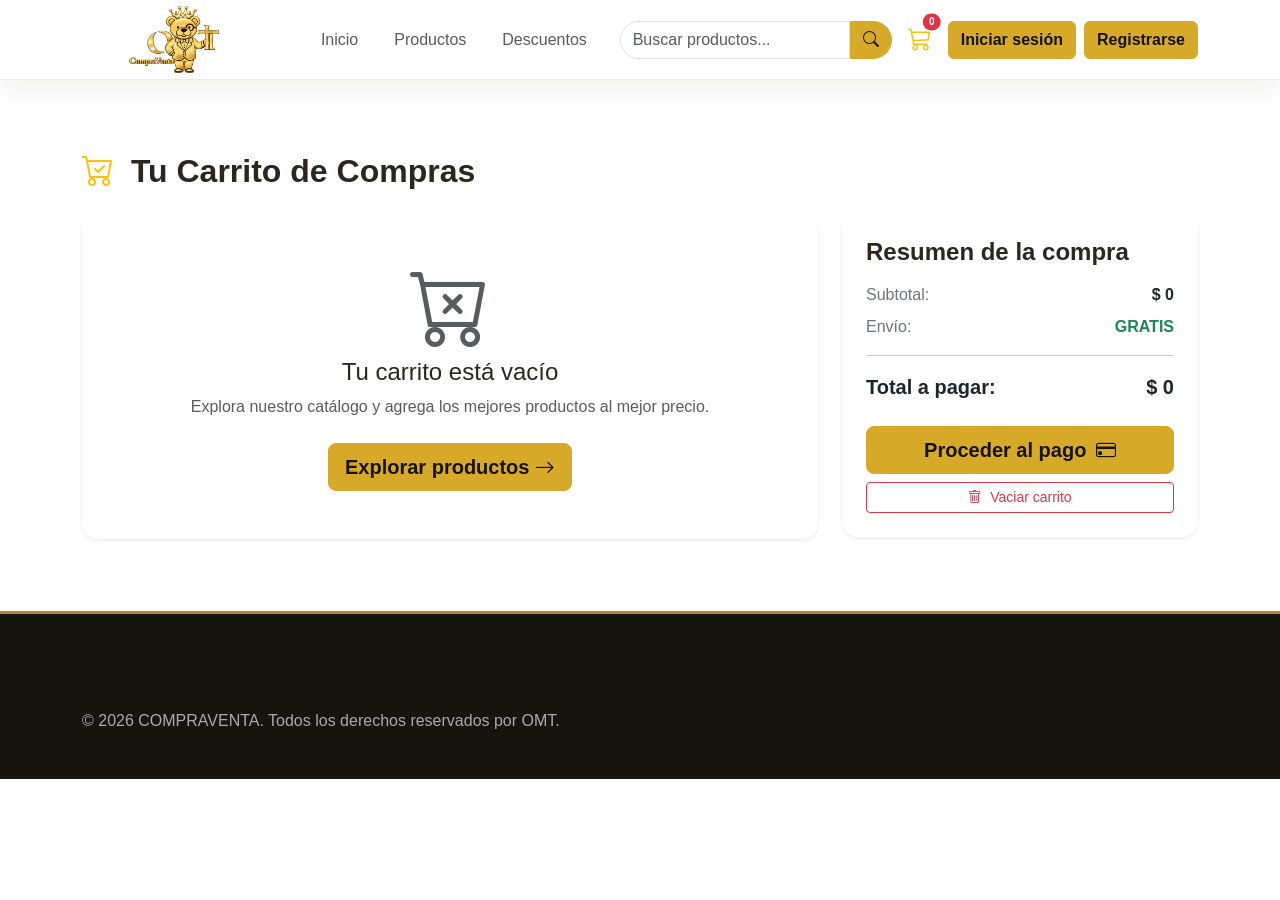
<file: carrito.html>
<!DOCTYPE html>
<html lang="es">

<head>
    <meta charset="UTF-8">
    <meta name="viewport" content="width=device-width, initial-scale=1.0">

    <title>Carrito de Compras | COMPRAVENTA</title>

    <!-- Bootstrap CSS -->
    <link href="https://cdn.jsdelivr.net/npm/bootstrap@5.3.3/dist/css/bootstrap.min.css" rel="stylesheet">

    <!-- Bootstrap Icons -->
    <link href="https://cdn.jsdelivr.net/npm/bootstrap-icons@1.11.3/font/bootstrap-icons.css" rel="stylesheet">

    <!-- CSS propio -->
    <link rel="stylesheet" href="css/style.css">
</head>

<body>

    <!-- ================= NAVBAR ================= -->
    <nav class="navbar navbar-expand-lg navbar-light bg-white fixed-top shadow-sm">
        <div class="container">

            <a class="navbar-brand" href="index.php">
                <img src="img/logo.png" alt="Logo original CompraVenta OMT" class="logo-navbar">
                
            </a>

            <button class="navbar-toggler" type="button" data-bs-toggle="collapse" data-bs-target="#menu">
                <span class="navbar-toggler-icon"></span>
            </button>

            <div class="collapse navbar-collapse" id="menu">

                <ul class="navbar-nav mx-auto mb-2 mb-lg-0 py-2">
                    <li class="nav-item">
                        <a class="nav-link" href="index.php">Inicio</a>
                    </li>
                    <li class="nav-item">
                        <a class="nav-link" href="index.php#productos">Productos</a>
                    </li>
                    <li class="nav-item">
                        <a class="nav-link" href="index.php#descuentos">Descuentos</a>
                    </li>
                </ul>

                <form class="search-box d-flex me-3" onsubmit="return false;">
                    <input id="buscador" class="form-control" type="search" placeholder="Buscar productos...">
                    <button class="btn btn-warning" type="button">
                        <i class="bi bi-search"></i>
                    </button>
                </form>

                <!-- CARRITO ACTIVO -->
                <a href="carrito.html" class="cart-icon me-3 position-relative text-warning" title="Ver tu carrito">
                    <i class="bi bi-cart3"></i>
                    <span id="cart-count" class="position-absolute top-0 start-100 translate-middle badge rounded-pill bg-danger" style="font-size: 10px;">
                        0
                    </span>
                </a>

                <div class="d-flex gap-2">
                    <a href="login.html" class="btn btn-warning fw-semibold">
                        Iniciar sesión
                    </a>
                    <a href="elegir_registro.html" class="btn btn-warning fw-semibold">
                        Registrarse
                    </a>
                </div>

            </div>
        </div>
    </nav>

    <!-- ================= SECCIÓN CARRITO ================= -->
    <section class="cart-section py-5" style="margin-top: 80px;">
        <div class="container py-4">

            <h2 class="fw-bold mb-4">
                <i class="bi bi-cart-check me-2 text-warning"></i> Tu Carrito de Compras
            </h2>

            <div class="row g-4">

                <!-- LISTA DE PRODUCTOS -->
                <div class="col-lg-8">

                    <!-- MENSAJE CARRITO VACÍO -->
                    <div id="carrito-vacio" class="text-center p-5 bg-white rounded-4 shadow-sm" style="display: none;">
                        <i class="bi bi-cart-x text-muted display-1 mb-3"></i>
                        <h4>Tu carrito está vacío</h4>
                        <p class="text-muted">Explora nuestro catálogo y agrega los mejores productos al mejor precio.</p>
                        <a href="index.php#productos" class="btn btn-warning btn-lg fw-bold mt-2">
                            Explorar productos <i class="bi bi-arrow-right"></i>
                        </a>
                    </div>

                    <!-- TABLA / CARDS DE PRODUCTOS -->
                    <div id="contenedor-productos" class="d-flex flex-column gap-3">
                        <!-- Se llena dinámicamente desde JavaScript -->
                    </div>

                </div>

                <!-- RESUMEN DEL PEDIDO Y TOTAL -->
                <div class="col-lg-4">
                    <div class="bg-white p-4 rounded-4 shadow-sm">
                        <h4 class="fw-bold mb-3">Resumen de la compra</h4>

                        <div class="d-flex justify-content-between mb-2 text-secondary">
                            <span>Subtotal:</span>
                            <span id="resumen-subtotal" class="fw-bold text-dark">$0</span>
                        </div>

                        <div class="d-flex justify-content-between mb-2 text-secondary">
                            <span>Envío:</span>
                            <span class="text-success fw-bold">GRATIS</span>
                        </div>

                        <hr class="my-3">

                        <div class="d-flex justify-content-between mb-4 fs-5 fw-bold text-dark">
                            <span>Total a pagar:</span>
                            <span id="resumen-total" class="text-dark">$0</span>
                        </div>

                        <button id="btn-finalizar-compra" class="btn btn-warning btn-lg w-100 fw-bold mb-2">
                            Proceder al pago <i class="bi bi-credit-card ms-1"></i>
                        </button>

                        <button id="btn-vaciar-carrito" class="btn btn-outline-danger btn-sm w-100">
                            <i class="bi bi-trash me-1"></i> Vaciar carrito
                        </button>
                    </div>
                </div>

            </div>

        </div>
    </section>

    <!-- ================= FOOTER ================= -->
    <footer class="footer">
        <div class="container">
            <div class="footer-bottom">
                <p>© 2026 COMPRAVENTA. Todos los derechos reservados por OMT.</p>
            </div>
        </div>
    </footer>

    <!-- Bootstrap JS Bundle -->
    <script src="https://cdn.jsdelivr.net/npm/bootstrap@5.3.3/dist/js/bootstrap.bundle.min.js"></script>

    <!-- Gestión compartida del carrito -->
    <script src="js/carrito.js"></script>

</body>

</html>
</file>
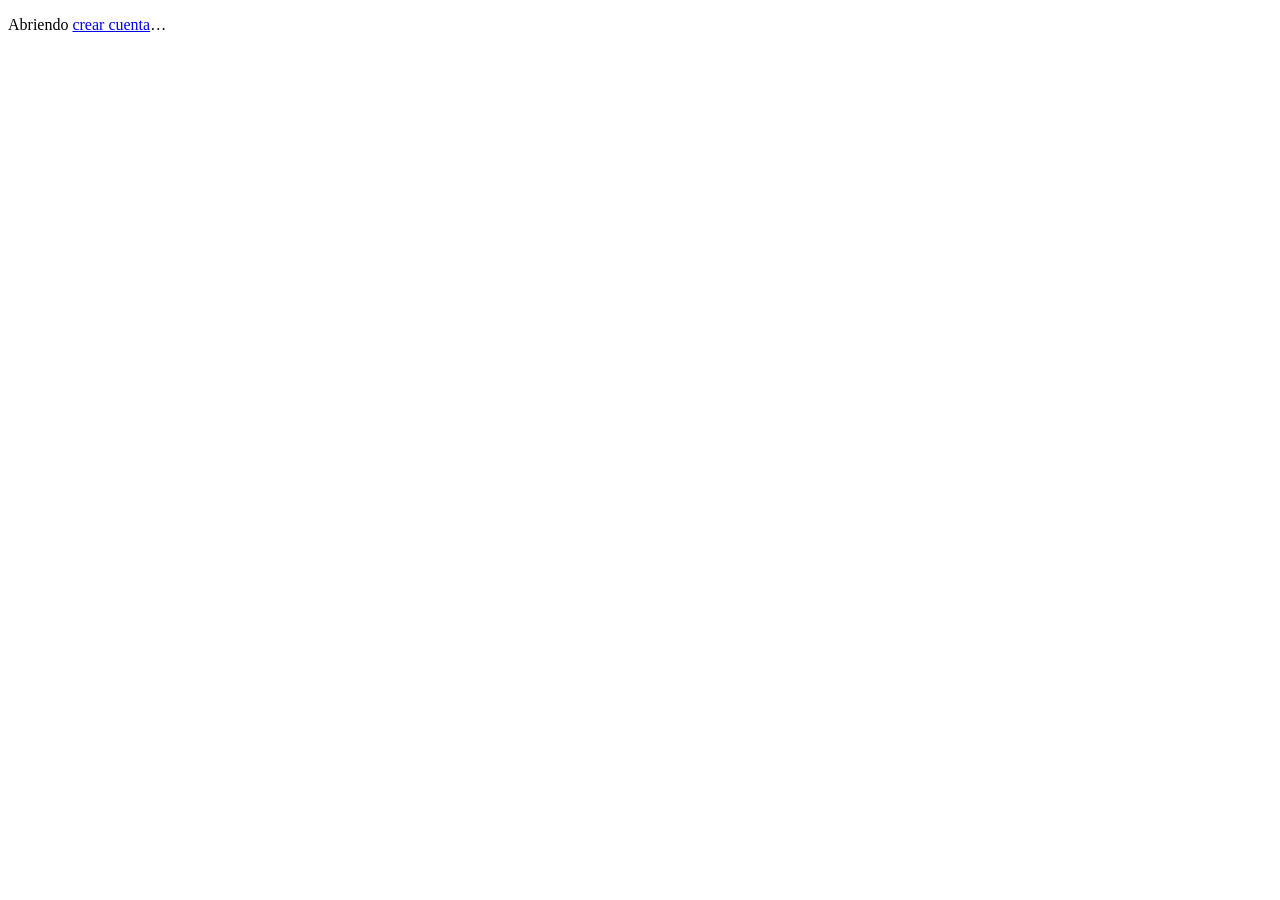
<file: elegir_registro.html>
<!doctype html><html lang="es"><head><meta charset="utf-8"><meta http-equiv="refresh" content="0;url=elegir_registro.php"><meta name="viewport" content="width=device-width, initial-scale=1"><title>Redirigiendo al registro</title></head><body><p>Abriendo <a href="elegir_registro.php">crear cuenta</a>…</p></body></html>
</file>
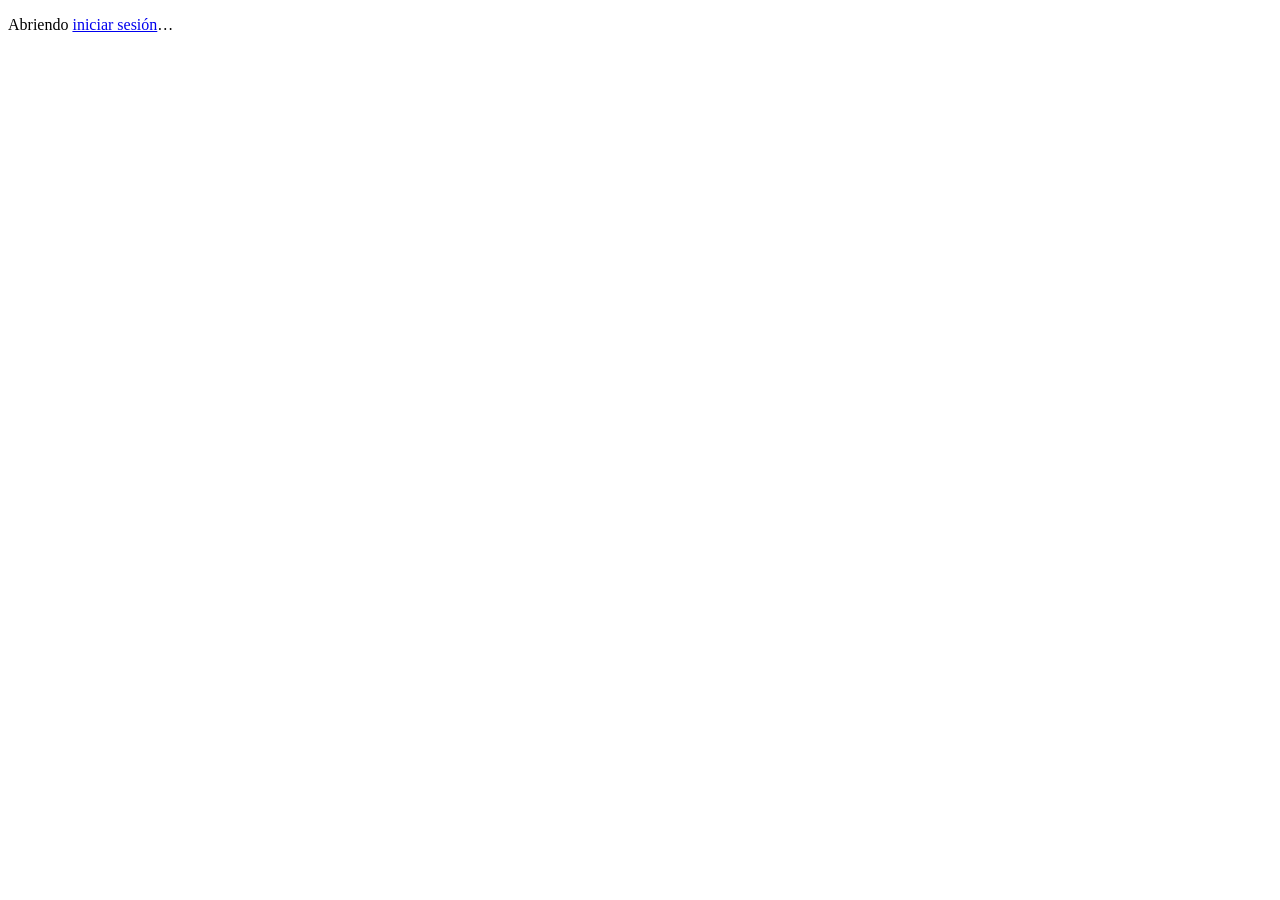
<file: login.html>
<!doctype html><html lang="es"><head><meta charset="utf-8"><meta http-equiv="refresh" content="0;url=login.php"><meta name="viewport" content="width=device-width, initial-scale=1"><title>Redirigiendo a inicio de sesión</title></head><body><p>Abriendo <a href="login.php">iniciar sesión</a>…</p></body></html>
</file>
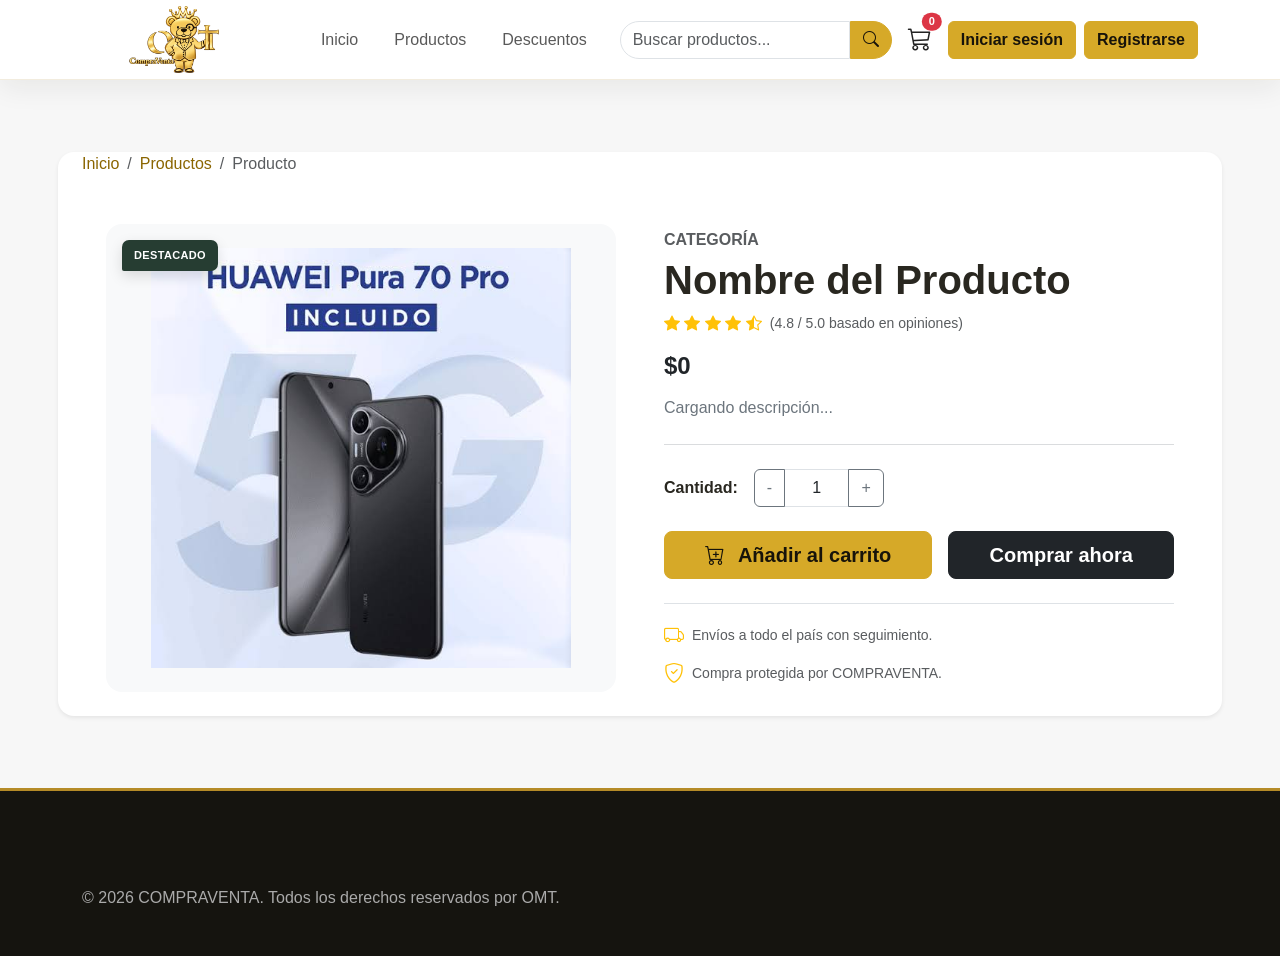
<file: producto.html>
<!DOCTYPE html>
<html lang="es">

<head>
    <meta charset="UTF-8">
    <meta name="viewport" content="width=device-width, initial-scale=1.0">

    <title>Detalle del Producto | COMPRAVENTA</title>

    <!-- Bootstrap CSS -->
    <link href="https://cdn.jsdelivr.net/npm/bootstrap@5.3.3/dist/css/bootstrap.min.css" rel="stylesheet">

    <!-- Bootstrap Icons -->
    <link href="https://cdn.jsdelivr.net/npm/bootstrap-icons@1.11.3/font/bootstrap-icons.css" rel="stylesheet">

    <!-- CSS propio -->
    <link rel="stylesheet" href="css/style.css">
</head>

<body>

    <!-- ================= NAVBAR ================= -->
    <nav class="navbar navbar-expand-lg navbar-light bg-white fixed-top shadow-sm">
        <div class="container">

            <a class="navbar-brand" href="index.php">
                <img src="img/logo.png" alt="Logo original CompraVenta OMT" class="logo-navbar">
            </a>

            <button class="navbar-toggler" type="button" data-bs-toggle="collapse" data-bs-target="#menu">
                <span class="navbar-toggler-icon"></span>
            </button>

            <div class="collapse navbar-collapse" id="menu">

                <ul class="navbar-nav mx-auto mb-2 mb-lg-0 py-2">
                    <li class="nav-item">
                        <a class="nav-link" href="index.php">Inicio</a>
                    </li>
                    <li class="nav-item">
                        <a class="nav-link" href="index.php#productos">Productos</a>
                    </li>
                    <li class="nav-item">
                        <a class="nav-link" href="index.php#descuentos">Descuentos</a>
                    </li>
                </ul>

                <form class="search-box d-flex me-3" onsubmit="return false;">
                    <input id="buscador" class="form-control" type="search" placeholder="Buscar productos...">
                    <button class="btn btn-warning" type="button">
                        <i class="bi bi-search"></i>
                    </button>
                </form>

                <!-- ICONO CARRITO DIRIGIDO A CARRITO.HTML -->
                <a href="carrito.html" class="cart-icon me-3 position-relative" title="Ver tu carrito">
                    <i class="bi bi-cart3"></i>
                    <span id="cart-count" class="position-absolute top-0 start-100 translate-middle badge rounded-pill bg-danger" style="font-size: 11px;">
                        0
                    </span>
                </a>

                <div class="d-flex gap-2">
                    <a href="login.html" class="btn btn-warning fw-semibold">
                        Iniciar sesión
                    </a>
                    <a href="elegir_registro.html" class="btn btn-warning fw-semibold">
                        Registrarse
                    </a>
                </div>

            </div>
        </div>
    </nav>


    <!-- ================= DETALLE DEL PRODUCTO ================= -->
    <section class="product-detail-section py-5" style="margin-top: 80px;">
        <div class="container py-4">

            <!-- MIGA DE PAN (BREADCRUMB) -->
            <nav aria-label="breadcrumb" class="mb-4">
                <ol class="breadcrumb">
                    <li class="breadcrumb-item"><a href="index.php">Inicio</a></li>
                    <li class="breadcrumb-item"><a href="index.php#productos">Productos</a></li>
                    <li class="breadcrumb-item active" aria-current="page" id="det-categoria-top">Producto</li>
                </ol>
            </nav>

            <div class="row g-5 bg-white p-4 rounded-4 shadow-sm align-items-center">

                <!-- IMAGEN GRANDE DEL PRODUCTO -->
                <div class="col-lg-6">
                    <div class="main-product-image-container position-relative bg-light rounded-4 p-4 text-center">
                        <span class="tag new position-absolute top-0 start-0 m-3" id="det-tag">Destacado</span>
                        <img id="det-imagen" src="img/huaweipura.png" alt="Imagen del Producto" class="img-fluid" style="max-height: 420px; object-fit: contain;">
                    </div>
                </div>

                <!-- INFORMACIÓN Y OPCIONES DE COMPRA -->
                <div class="col-lg-6">
                    <div class="product-detail-info">

                        <span class="text-muted fw-semibold uppercase" id="det-categoria">CATEGORÍA</span>
                        <h1 class="fw-bold display-6 mt-1 mb-2" id="det-nombre">Nombre del Producto</h1>

                        <!-- CALIFICACIÓN -->
                        <div class="d-flex align-items-center mb-3">
                            <div class="text-warning me-2">
                                <i class="bi bi-star-fill"></i>
                                <i class="bi bi-star-fill"></i>
                                <i class="bi bi-star-fill"></i>
                                <i class="bi bi-star-fill"></i>
                                <i class="bi bi-star-half"></i>
                            </div>
                            <span class="text-muted small">(4.8 / 5.0 basado en opiniones)</span>
                        </div>

                        <!-- PRECIO -->
                        <div class="price display-6 fw-extrabold text-dark mb-3" id="det-precio">
                            $0
                        </div>

                        <!-- DESCRIPCIÓN BREVE -->
                        <p class="text-secondary leading-relaxed mb-4" id="det-descripcion">
                            Cargando descripción...
                        </p>

                        <hr class="my-4 text-secondary">

                        <!-- SELECCIÓN DE CANTIDAD -->
                        <div class="d-flex align-items-center mb-4">
                            <label class="fw-bold me-3">Cantidad:</label>
                            <div class="input-group" style="width: 130px;">
                                <button class="btn btn-outline-secondary" type="button" id="btn-menos">-</button>
                                <input type="text" class="form-control text-center" id="input-cantidad" value="1" readonly>
                                <button class="btn btn-outline-secondary" type="button" id="btn-mas">+</button>
                            </div>
                        </div>

                        <!-- BOTONES DE ACCIÓN -->
                        <div class="d-grid gap-3 d-sm-flex">
                            <button class="btn btn-warning btn-lg fw-bold flex-fill" id="btn-add-cart">
                                <i class="bi bi-cart-plus me-2"></i> Añadir al carrito
                            </button>

                            <a href="login.html" class="btn btn-dark btn-lg fw-bold flex-fill text-center">
                                Comprar ahora
                            </a>
                        </div>

                        <!-- GARANTÍA Y SEGURIDAD -->
                        <div class="mt-4 pt-3 border-top">
                            <div class="d-flex align-items-center mb-2 text-muted small">
                                <i class="bi bi-truck fs-5 text-warning me-2"></i> Envíos a todo el país con seguimiento.
                            </div>
                            <div class="d-flex align-items-center text-muted small">
                                <i class="bi bi-shield-check fs-5 text-warning me-2"></i> Compra protegida por COMPRAVENTA.
                            </div>
                        </div>

                    </div>
                </div>

            </div>

        </div>
    </section>

    <!-- ================= FOOTER ================= -->
    <footer class="footer">
        <div class="container">
            <div class="footer-bottom">
                <p>© 2026 COMPRAVENTA. Todos los derechos reservados por OMT.</p>
            </div>
        </div>
    </footer>

    <!-- Bootstrap JS Bundle -->
    <script src="https://cdn.jsdelivr.net/npm/bootstrap@5.3.3/dist/js/bootstrap.bundle.min.js"></script>

    <!-- Gestión compartida del carrito y carga del producto -->
    <script src="js/carrito.js"></script>

</body>

</html>
</file>
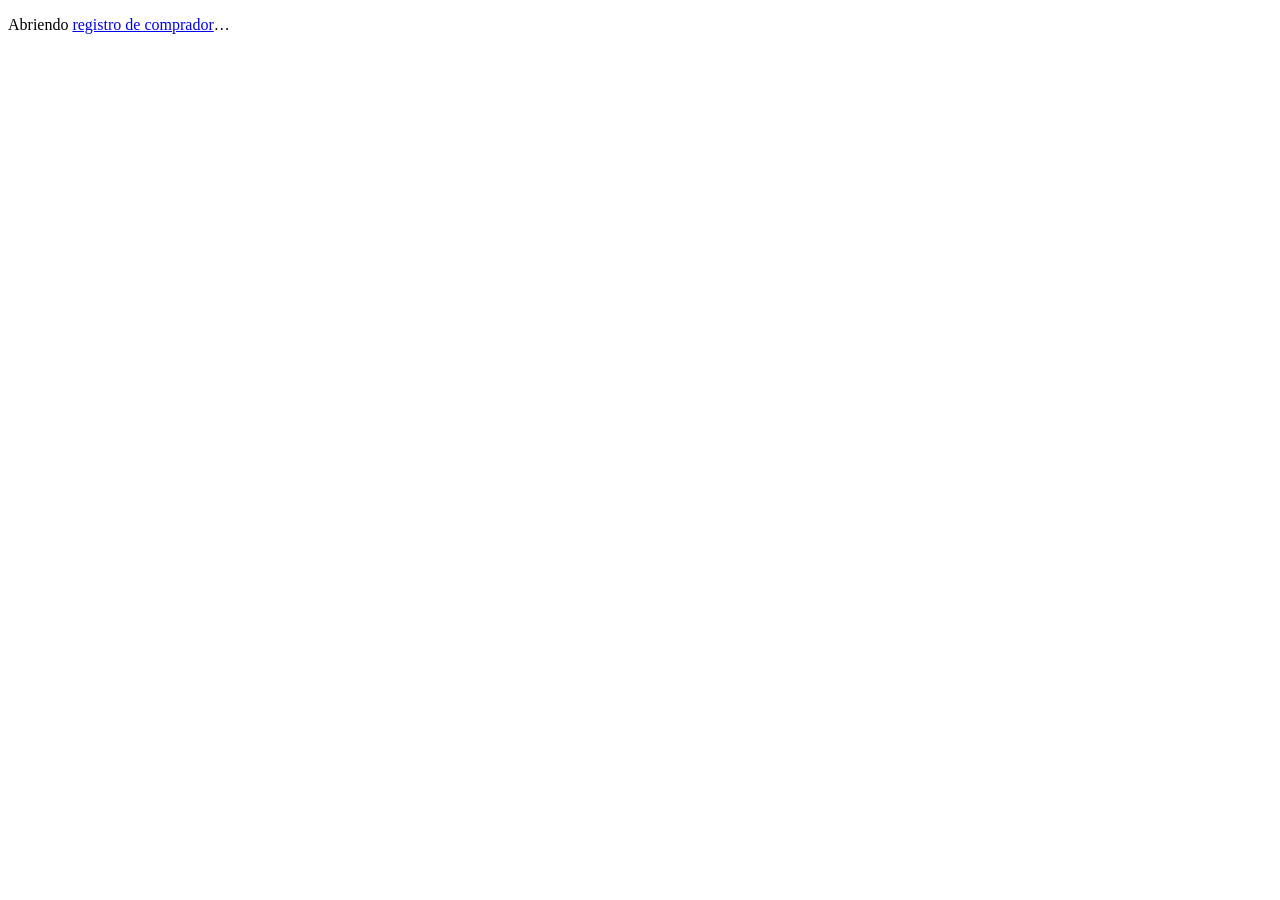
<file: registro_comprador.html>
<!doctype html><html lang="es"><head><meta charset="utf-8"><meta http-equiv="refresh" content="0;url=registro_comprador.php"><meta name="viewport" content="width=device-width, initial-scale=1"><title>Redirigiendo al registro</title></head><body><p>Abriendo <a href="registro_comprador.php">registro de comprador</a>…</p></body></html>
</file>
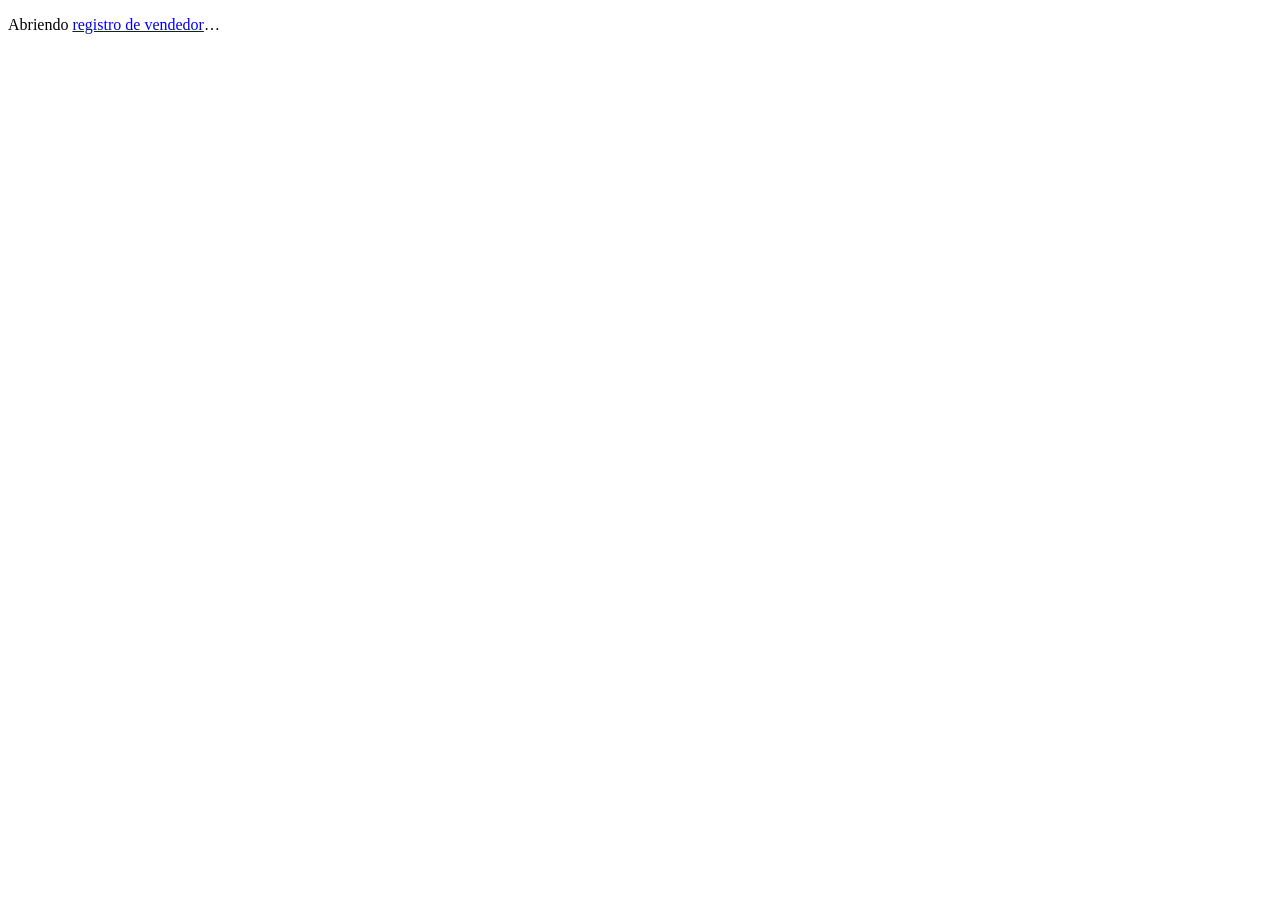
<file: registro_vendedor.html>
<!doctype html><html lang="es"><head><meta charset="utf-8"><meta http-equiv="refresh" content="0;url=registro_vendedor.php"><meta name="viewport" content="width=device-width, initial-scale=1"><title>Redirigiendo al registro</title></head><body><p>Abriendo <a href="registro_vendedor.php">registro de vendedor</a>…</p></body></html>
</file>
<file: css/style.css>
/* =========================
   VARIABLES
========================= */

:root {
    --primary: #ffc107;
    --dark: #111111;
    --gray: #6c757d;
    --light: #f8f8f8;
}

/* =========================
   GENERAL
========================= */

* {
    margin: 0;
    padding: 0;
    box-sizing: border-box;
}

body {
    font-family: "Inter", Arial, sans-serif;
    color: #222;
    background: white;
}

a {
    text-decoration: none;
    color: inherit;
}

/* =========================
   NAVBAR (80px ORIGINAL)
========================= */

.navbar {
    height: 80px;
    z-index: 1000;
}

.navbar-brand {
    letter-spacing: -1px;
    display: flex;
    align-items: center;
}

.logo-navbar {
    width: 190px;
    height: 54px;
    object-fit: contain;
    display: block;
}

.brand-text {
    font-size: 24px;
    font-weight: 700;
    color: #111;
}

.brand-text span {
    color: var(--primary);
}

.nav-link {
    font-weight: 500;
    margin: 0 10px;
}

.nav-link:hover {
    color: var(--primary);
}

.search-box input {
    border-radius: 30px 0 0 30px;
    min-width: 230px;
}

.search-box button {
    border-radius: 0 30px 30px 0;
}

.cart-icon {
    font-size: 24px;
    color: #222;
}

/* =========================
   HERO / CARRUSEL
========================= */

.hero-section {
    height: 450px;
    margin-top: 80px;
    position: relative;
    overflow: hidden;
    background: url('../img/almacen_confianza.jpg') center/cover no-repeat;
    background-color: #111;
    transition: background-image 0.5s ease-in-out;
}

.hero-overlay {
    position: absolute;
    inset: 0;
    background: linear-gradient(
        90deg,
        rgba(0, 0, 0, .75),
        rgba(0, 0, 0, .25)
    );
}

.hero-content {
    position: relative;
    z-index: 2;
    height: 100%;
    display: flex;
    align-items: center;
}

.hero-card {
    max-width: 550px;
    background: rgba(20, 20, 20, .75);
    backdrop-filter: blur(8px);
    padding: 45px;
    border-radius: 20px;
    color: white;
}

.hero-card h1 {
    font-size: 55px;
    font-weight: 800;
    line-height: 1.1;
}

.hero-card p {
    color: #ddd;
    font-size: 18px;
    margin: 25px 0;
}

.hero-control {
    position: absolute;
    top: 50%;
    transform: translateY(-50%);
    width: 50px;
    height: 50px;
    border: none;
    border-radius: 50%;
    background: white;
    font-size: 25px;
    z-index: 3;
    cursor: pointer;
}

.hero-control.left {
    left: 30px;
}

.hero-control.right {
    right: 30px;
}

.slider-dots {
    position: absolute;
    bottom: 30px;
    left: 50%;
    transform: translateX(-50%);
    z-index: 3;
}

.slider-dots .dot {
    display: inline-block;
    width: 10px;
    height: 10px;
    background: white;
    border-radius: 50%;
    margin: 5px;
    cursor: pointer;
    transition: all 0.3s ease;
}

.slider-dots .dot.active {
    width: 30px;
    border-radius: 20px;
    background: var(--primary);
}

/* =========================
   ALERTA
========================= */

.location-alert {
    padding: 35px 0;
}

.alert-box {
    display: flex;
    align-items: center;
    gap: 20px;
    padding: 25px;
    background: #fff8df;
    border-radius: 15px;
}

.alert-icon {
    width: 55px;
    height: 55px;
    background: var(--primary);
    border-radius: 50%;
    display: flex;
    justify-content: center;
    align-items: center;
    font-size: 25px;
}

.alert-box h6 {
    font-weight: 700;
}

.alert-box p {
    margin: 0;
    color: var(--gray);
}

.status {
    margin-left: auto;
    color: #198754;
    font-size: 14px;
}

.status i {
    font-size: 8px;
}

/* =========================
   PRODUCTOS (TARJETAS UNIFORMES)
========================= */

.products-section {
    padding: 70px 0;
    background: #fafafa;
}

.section-header {
    display: flex;
    justify-content: space-between;
    align-items: center;
    margin-bottom: 40px;
}

.section-header h2 {
    font-size: 40px;
    font-weight: 800;
}

.section-header p {
    color: var(--gray);
}

.product-card {
    background: white;
    border-radius: 20px;
    overflow: hidden;
    transition: .3s;
    height: 100%;
    display: flex;
    flex-direction: column;
}

.product-card:hover {
    transform: translateY(-8px);
    box-shadow: 0 15px 35px rgba(0, 0, 0, .12);
}

.product-image {
    height: 250px;
    position: relative;
    background: #f8f8f8;
    display: flex;
    align-items: center;
    justify-content: center;
    padding: 10px;
}

.product-image img {
    width: 100%;
    height: 100%;
    object-fit: contain;
}

.tag {
    position: absolute;
    top: 15px;
    left: 15px;
    padding: 6px 15px;
    border-radius: 20px;
    font-size: 13px;
    font-weight: bold;
    z-index: 2;
}

.new {
    background: #198754;
    color: white;
}

.sale {
    background: #dc3545;
    color: white;
}

.best {
    background: #ffc107;
}

.favorite {
    position: absolute;
    right: 15px;
    top: 15px;
    border: none;
    width: 40px;
    height: 40px;
    border-radius: 50%;
    background: white;
    cursor: pointer;
    display: flex;
    align-items: center;
    justify-content: center;
    box-shadow: 0 2px 8px rgba(0,0,0,0.1);
}

.product-info {
    padding: 25px;
    display: flex;
    flex-direction: column;
    flex-grow: 1;
}

.product-info h5 {
    font-weight: 700;
    font-size: 1.1rem;
}

.category {
    color: #777;
    font-size: 0.9rem;
}

.price {
    font-size: 24px;
    font-weight: 800;
    margin: 15px 0 auto 0;
    color: #111;
}

/* =========================
   VENDER
========================= */

.sell-section {
    padding: 70px 0;
}

.sell-box {
    background: #111;
    color: white;
    border-radius: 25px;
    padding: 60px;
    display: flex;
    justify-content: space-between;
    align-items: center;
}

.sell-content h2 {
    font-size: 45px;
    font-weight: 800;
}

.sell-content p {
    color: #ccc;
    margin: 15px 0 25px 0;
}

.sell-image {
    font-size: 150px;
    color: var(--primary);
}

/* =========================
   FOOTER
========================= */

.footer {
    background: #111;
    color: white;
    padding: 70px 0 30px;
}

.footer-logo {
    font-weight: 900;
}

.footer-logo span {
    color: var(--primary);
}

.footer p {
    color: #aaa;
}

.footer h5 {
    margin-bottom: 20px;
}

.footer ul {
    list-style: none;
    padding: 0;
}

.footer li {
    margin-bottom: 12px;
    color: #aaa;
}

.social-icons a {
    font-size: 22px;
    margin-right: 15px;
    color: white;
}

.social-icons a:hover {
    color: var(--primary);
}

.newsletter {
    display: flex;
}

.newsletter input {
    flex: 1;
    padding: 12px;
    border: none;
    border-radius: 5px 0 0 5px;
    outline: none;
}

.newsletter button {
    width: 50px;
    background: var(--primary);
    border: none;
    border-radius: 0 5px 5px 0;
    cursor: pointer;
}

.footer-bottom {
    display: flex;
    justify-content: space-between;
    padding-top: 25px;
}

/* =========================
   RESPONSIVE
========================= */

@media(max-width: 992px) {
    .hero-card h1 {
        font-size: 40px;
    }

    .search-box {
        margin: 15px 0;
    }

    .sell-box {
        flex-direction: column;
        text-align: center;
    }

    .sell-image {
        margin-top: 30px;
    }
}

@media(max-width: 576px) {
    .hero-section {
        height: 600px;
    }

    .hero-card {
        padding: 25px;
    }

    .hero-card h1 {
        font-size: 32px;
    }

    .section-header {
        flex-direction: column;
        gap: 20px;
    }

    .alert-box {
        flex-direction: column;
        text-align: center;
    }

    .status {
        margin: auto;
    }

    .footer-bottom {
        flex-direction: column;
        gap: 15px;
    }
}

/* =========================
   DETALLE, RECOMENDACIONES Y RESEÑAS
========================= */
.product-detail-section {
    background: #f7f7f7;
}
.product-detail-section .breadcrumb a {
    color: #8a6500;
}
.product-detail-section .main-product-image-container {
    min-height: 360px;
    display: flex;
    align-items: center;
    justify-content: center;
}
.product-detail-section .main-product-image-container img {
    max-width: 100%;
}
.review-card {
    border: 1px solid #eeeeee;
}
.btn-add-producto {
    transition: background-color .2s ease, transform .2s ease;
}
.btn-add-producto:hover {
    transform: translateY(-1px);
}
@media (max-width: 576px) {
    .logo-navbar {
        width: 158px;
        height: 46px;
    }
    .product-detail-section .main-product-image-container {
        min-height: 260px;
    }
}


/* =========================
   IDENTIDAD VISUAL PREMIUM OMT
========================= */
:root {
    --primary: #d6a928;
    --gold-dark: #98721b;
    --ink: #171511;
    --surface: #fffdf8;
}
html { scroll-behavior: smooth; scroll-padding-top: 92px; }
body { color: #292720; background: #fff; }
.navbar {
    background: rgba(255,255,255,.96) !important;
    border-bottom: 1px solid rgba(174,139,49,.16);
    box-shadow: 0 8px 28px rgba(30,25,12,.07) !important;
    backdrop-filter: blur(14px);
}
.nav-link { position: relative; transition: color .25s ease; }
.nav-link::after {
    content: ""; position: absolute; left: 10px; right: 10px; bottom: 2px;
    height: 2px; background: var(--primary); transform: scaleX(0);
    transform-origin: left; transition: transform .25s ease;
}
.nav-link:hover::after, .nav-link.active::after { transform: scaleX(1); }
.logo-navbar {
    width: 176px; height: 68px; object-fit: contain;
    background: #100f0c; border-radius: 10px; padding: 2px;
    box-shadow: 0 3px 12px rgba(0,0,0,.12);
}
.btn-warning {
    --bs-btn-bg: #d6a928; --bs-btn-border-color: #d6a928;
    --bs-btn-hover-bg: #bd921d; --bs-btn-hover-border-color: #bd921d;
    --bs-btn-color: #17130a; --bs-btn-hover-color: #17130a;
    font-weight: 700; transition: transform .22s ease, box-shadow .22s ease, background-color .22s ease;
}
.btn-warning:hover { transform: translateY(-2px); box-shadow: 0 8px 18px rgba(183,139,25,.22); }
.btn-outline-dark { transition: transform .22s ease, box-shadow .22s ease; }
.btn-outline-dark:hover { transform: translateY(-2px); }
.hero-section { min-height: 470px; }
.hero-card { border: 1px solid rgba(226,190,89,.24); box-shadow: 0 18px 55px rgba(0,0,0,.24); }
.hero-card h1 { letter-spacing: -1.5px; }
.hero-card .badge { background: #e4bd55 !important; border-radius: 30px; padding: 9px 14px; }
.products-section { background: linear-gradient(180deg,#fff 0%,#faf9f5 100%); }
.section-header h2, .discounts-heading h2 { letter-spacing: -1.2px; }
.product-card {
    border: 1px solid #eee9dc; border-radius: 18px;
    box-shadow: 0 5px 20px rgba(33,28,15,.035);
    transition: transform .32s cubic-bezier(.2,.7,.2,1), box-shadow .32s ease, border-color .32s ease;
}
.product-card:hover {
    transform: translateY(-7px);
    border-color: rgba(196,151,36,.45);
    box-shadow: 0 18px 38px rgba(33,28,15,.12);
}
.product-image { overflow: hidden; background: linear-gradient(145deg,#fbfaf6,#f1eee5); }
.product-image img { transition: transform .55s cubic-bezier(.2,.7,.2,1); }
.product-card:hover .product-image img { transform: scale(1.055); }
.tag {
    top: 13px; left: 13px; padding: 7px 12px; border-radius: 7px 7px 7px 2px;
    font-size: 11px; letter-spacing: .35px; text-transform: uppercase;
    box-shadow: 0 5px 14px rgba(0,0,0,.13);
}
.tag.new { background: #263d32; color: #fff; }
.tag.sale { background: #a83b2c; color: #fff; }
.tag.best { background: #d6a928; color: #211a09; }
.favorite { transition: transform .22s ease, color .22s ease, background .22s ease; }
.favorite:hover, .favorite.liked { color: #a83b2c; transform: scale(1.08); }
.product-info { padding: 22px; }
.product-info h5 { letter-spacing: -.25px; }
.price { color: #9a741d; }
.location-alert { padding: 28px 0; }
.alert-box { border: 1px solid #f0e5c4; background: #fffaf0; }
.discounts-section {
    padding: 82px 0; color: #f9f6ed;
    background: radial-gradient(circle at 90% 0%,rgba(208,166,58,.16),transparent 35%), #191812;
}
.discounts-heading {
    display: flex; justify-content: space-between; align-items: end;
    gap: 24px; margin-bottom: 34px;
}
.discounts-heading h2 { color: #fff; font-size: clamp(2rem,4vw,2.7rem); font-weight: 800; margin: 10px 0; }
.discounts-heading p { color: #c9c3b2; margin: 0; }
.eyebrow { color: #e0bd63; font-size: .78rem; text-transform: uppercase; letter-spacing: 1.6px; font-weight: 800; }
.discounts-mark { color: #e4c36e; border: 1px solid rgba(228,195,110,.35); padding: 10px 15px; border-radius: 30px; font-size: .82rem; white-space: nowrap; }
.offer-card {
    display: grid; grid-template-columns: 42% 58%; overflow: hidden;
    min-height: 230px; border-radius: 16px; background: #fff;
    color: #292720; border: 1px solid rgba(226,190,89,.2);
    box-shadow: 0 12px 28px rgba(0,0,0,.16);
    transition: transform .3s ease, box-shadow .3s ease;
}
.offer-card:hover { transform: translateY(-6px); box-shadow: 0 20px 38px rgba(0,0,0,.25); }
.offer-image { min-height: 230px; position: relative; background: #f5f2e9; padding: 12px; display:flex; align-items:center; justify-content:center; overflow:hidden; }
.offer-image img { width:100%; height:100%; object-fit:contain; transition:transform .45s ease; }
.offer-card:hover .offer-image img { transform:scale(1.06); }
.offer-info { padding: 20px 18px; display:flex; flex-direction:column; align-items:flex-start; }
.offer-kicker { color:#9a741d; text-transform:uppercase; letter-spacing:1.2px; font-size:.67rem; font-weight:800; }
.offer-info h3 { font-size:1.08rem; font-weight:800; margin:7px 0 2px; }
.offer-info p { color:#817d72; font-size:.82rem; margin-bottom:10px; }
.offer-prices { display:flex; flex-wrap:wrap; align-items:baseline; gap:8px; margin-bottom:12px; }
.offer-prices strong { color:#8f6812; font-size:1.35rem; }
.old-price { color:#9b988f; text-decoration:line-through; font-size:.88rem; }
.save-label { color:#34714e; font-size:.72rem; font-weight:700; width:100%; }
.offer-actions { display:flex; gap:8px; margin-top:auto; width:100%; }
.offer-actions .btn-warning { flex:1; font-size:.86rem; }
.offer-actions .btn-outline-dark { width:42px; }
.discounts-note { color:#aaa391; font-size:.78rem; margin:22px 0 0; }
.sell-box { background: radial-gradient(circle at 85% 20%,rgba(214,169,40,.18),transparent 30%), #171611; border:1px solid rgba(214,169,40,.2); }
.footer { background:#15140f; border-top:3px solid #b58b27; }
.footer a { transition:color .2s ease; }
.footer a:hover { color:#e1bd61; }
.social-icons a { transition:transform .2s ease,color .2s ease; display:inline-block; }
.social-icons a:hover { transform:translateY(-3px); }
@keyframes omtFadeUp { from { opacity:0; transform:translateY(18px); } to { opacity:1; transform:translateY(0); } }
.hero-card { animation: omtFadeUp .7s ease both; }
@media (max-width: 991px) {
    .logo-navbar { width:150px; height:60px; }
    .discounts-heading { align-items:flex-start; flex-direction:column; }
    .offer-card { grid-template-columns: 38% 62%; }
}
@media (max-width: 575px) {
    .logo-navbar { width:125px; height:54px; }
    .discounts-section { padding:60px 0; }
    .offer-card { grid-template-columns: 1fr; }
    .offer-image { min-height:180px; height:180px; }
    .offer-info { padding:18px; }
}
@media (prefers-reduced-motion: reduce) {
    *, *::before, *::after { scroll-behavior:auto !important; animation-duration:.01ms !important; transition-duration:.01ms !important; }
}


/* Logo transparente y notificaciones elegantes */
.logo-navbar {
    background: transparent !important;
    border-radius: 0 !important;
    padding: 0 !important;
    box-shadow: none !important;
    width: 190px;
    height: 70px;
    object-fit: contain;
}
.omt-toast-zone {
    position: fixed;
    top: 96px;
    right: 22px;
    z-index: 2000;
    display: grid;
    gap: 10px;
    width: min(370px, calc(100vw - 32px));
    pointer-events: none;
}
.omt-toast {
    display: flex;
    align-items: center;
    gap: 12px;
    padding: 15px 16px;
    border-radius: 13px;
    background: rgba(255,255,255,.97);
    color: #28251d;
    border: 1px solid #eee7d6;
    border-left: 4px solid #c59a2c;
    box-shadow: 0 14px 38px rgba(25,22,14,.16);
    font-size: .92rem;
    font-weight: 600;
    opacity: 0;
    transform: translateX(18px) translateY(-5px);
    transition: opacity .25s ease, transform .25s ease;
    pointer-events: auto;
}
.omt-toast-visible { opacity: 1; transform: translateX(0) translateY(0); }
.omt-toast > i { color: #a47b1d; font-size: 1.2rem; flex: 0 0 auto; }
.omt-toast-error { border-left-color: #ad4b40; }
.omt-toast-error > i { color: #ad4b40; }
.omt-toast-info { border-left-color: #77796e; }
.omt-toast-info > i { color: #77796e; }
.omt-toast-close {
    margin-left: auto; border: 0; background: transparent;
    color: #8b877d; font-size: 1.25rem; line-height: 1; cursor: pointer;
}
.omt-confirm-backdrop {
    position: fixed; inset: 0; z-index: 2100;
    display: grid; place-items: center; padding: 20px;
    background: rgba(20,18,13,.48); backdrop-filter: blur(4px);
    animation: omtFadeUp .18s ease both;
}
.omt-confirm-dialog {
    width: min(420px,100%); padding: 30px;
    border-radius: 19px; background: #fff;
    box-shadow: 0 24px 70px rgba(0,0,0,.24); text-align: center;
}
.omt-confirm-icon {
    width: 54px; height: 54px; margin: 0 auto 15px;
    display: grid; place-items: center; border-radius: 50%;
    color: #967018; background: #fbf4df; font-size: 1.35rem;
}
.omt-confirm-dialog h3 { font-size: 1.22rem; font-weight: 800; margin-bottom: 9px; }
.omt-confirm-dialog p { color: #777267; line-height: 1.5; margin-bottom: 22px; }
.omt-confirm-actions { display:flex; justify-content:center; gap:10px; }
.omt-confirm-actions .btn { min-width: 120px; border-radius: 9px; font-weight: 700; }
@media (max-width: 575px) {
    .logo-navbar { width: 150px; height: 60px; }
    .omt-toast-zone { top: 82px; right: 16px; }
}
</file>
